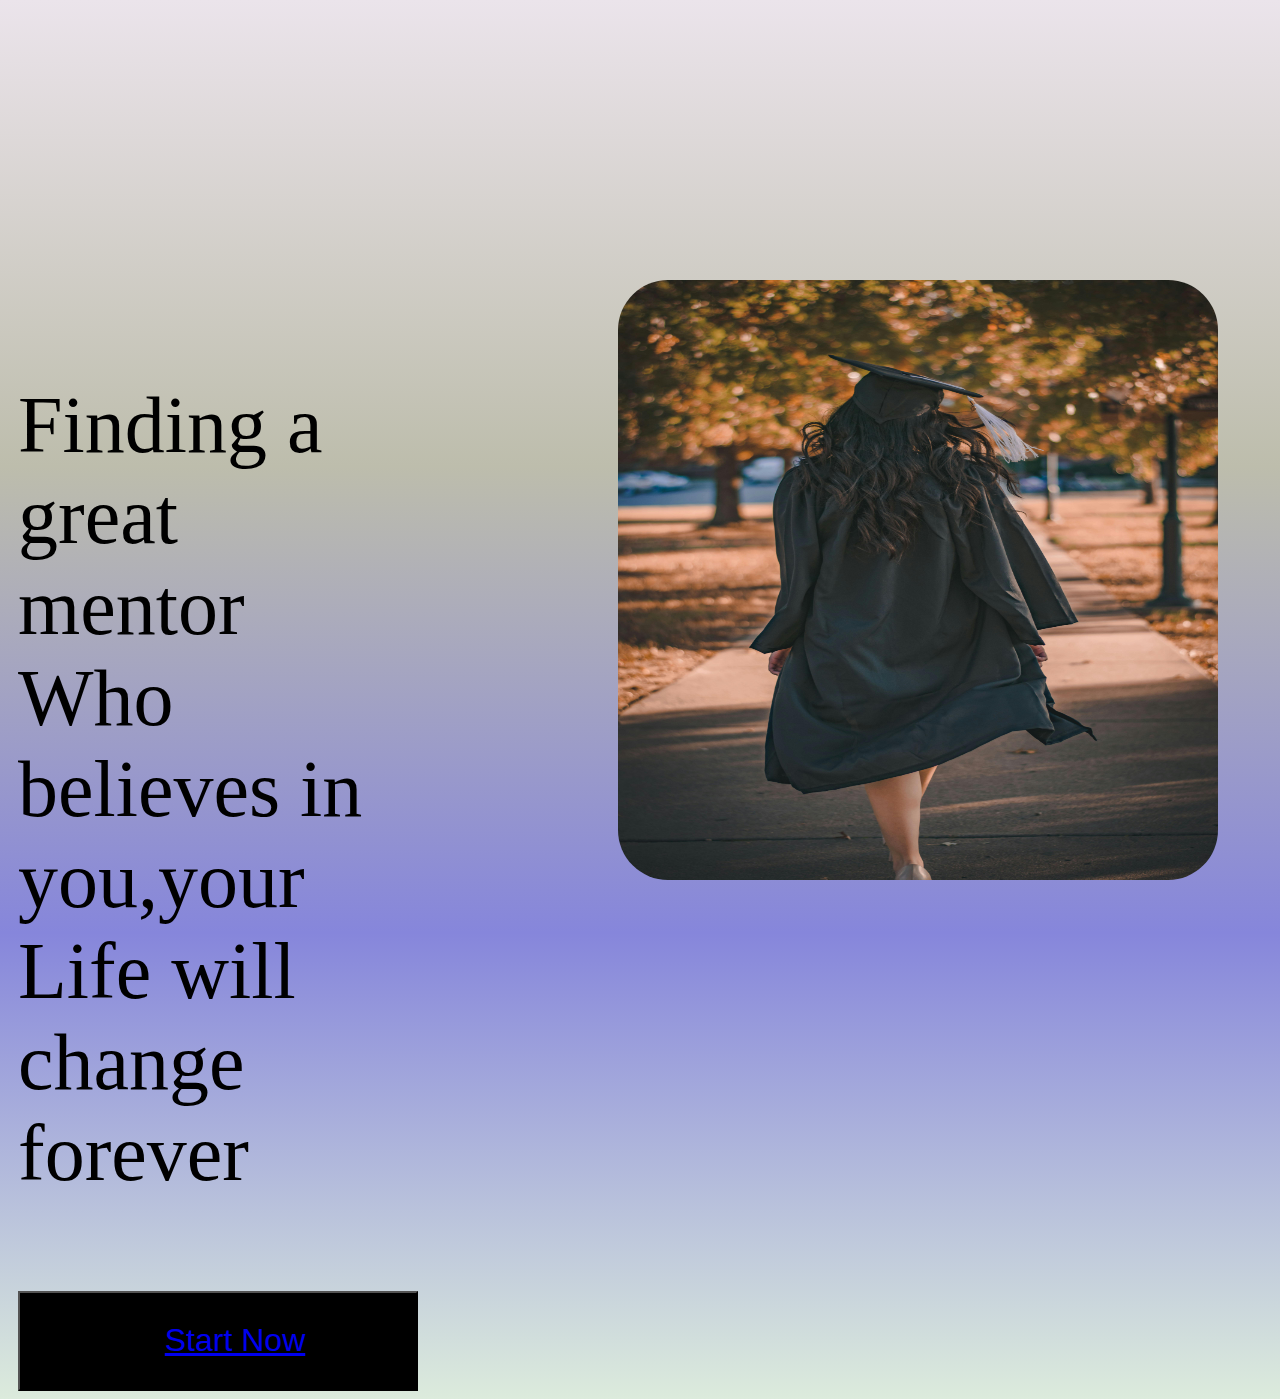
<file: index.html>
<!DOCTYPE html>
<html lang="en">
<head>
    <meta charset="UTF-8">
    <meta name="viewport" content="width=device-width, initial-scale=1.0">
    <title>Landing</title>
    <link rel="stylesheet" href="land.css">
</head>
<body>
    <div class="landi">
    <div class="educa">
        <p> Finding a great mentor<br>
            Who believes in you,your<br>
            Life will change forever</p>
        

        <button><a href="sighup.html">Start Now</a></button>
    </div>
    <div class="min">
    <img src="photo/sucess" alt="" class="graduate">
    </div>
</div>
</body>
</html>
</file>
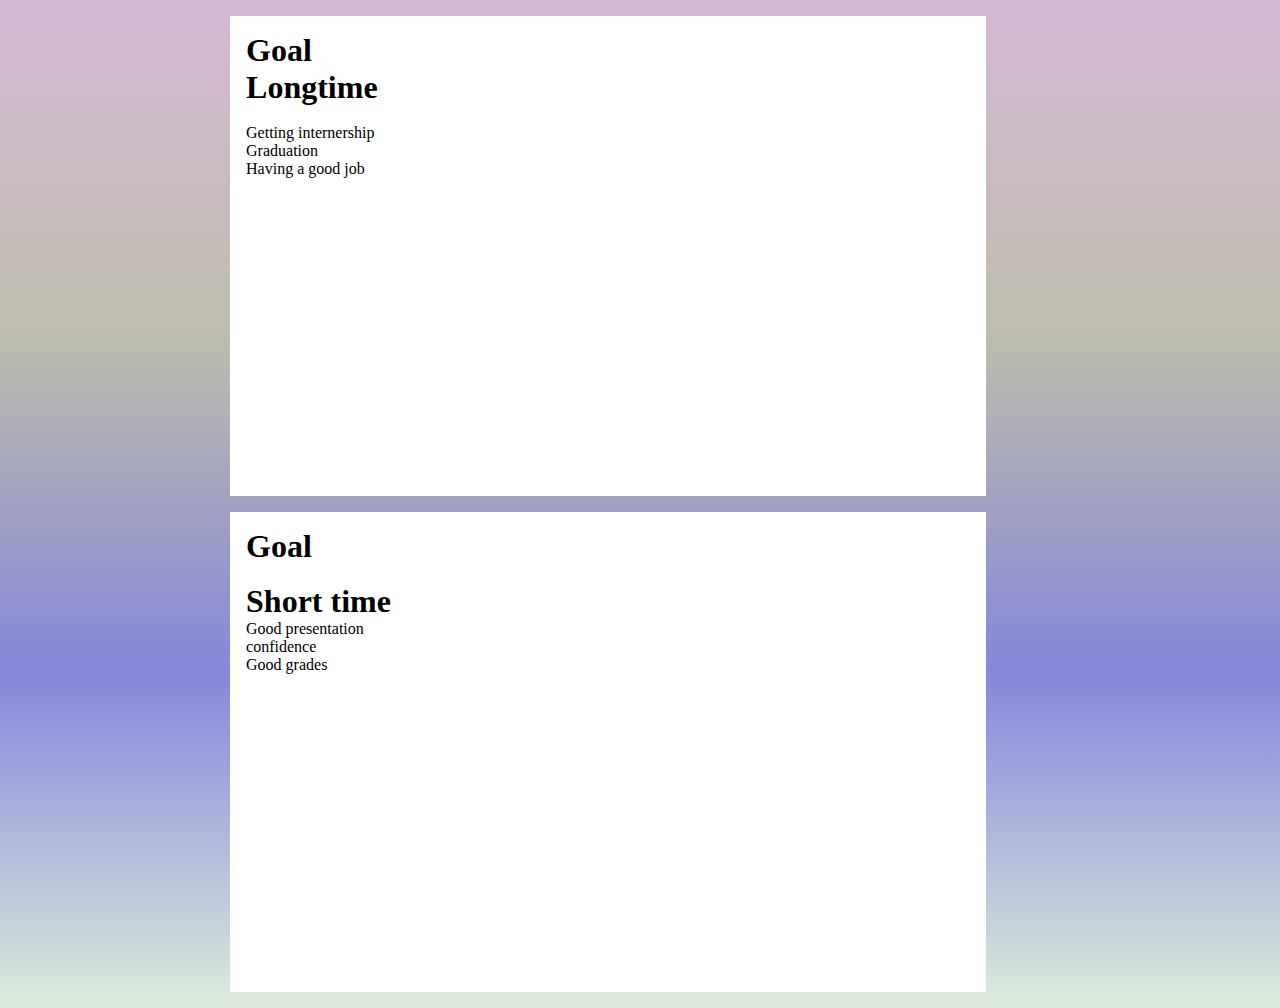
<file: goals.html>
<!DOCTYPE html>
<html lang="en">
<head>
    <meta charset="UTF-8">
    <meta name="viewport" content="width=device-width, initial-scale=1.0">
    <title>Your Website Title</title>
    <link rel="stylesheet" href="goals.css"> 
    <link rel="stylesheet" href="index.html">
    <link rel="stylesheet" href="">
    <link rel="stylesheet" href="">
</head>
<body>


  
  <form action="">
  
    <div>
        <ul>
            <div class="sticky1">
                <li>
                    <a href="#">
                      <h2>Goal</h2>
                      <h2><b>Longtime </b> </h2><br>
                      <p>Getting internership</p>
                      <p>Graduation</p>
                      <p>Having a good job</p>
                      
                    </a>
                  </li>
                  <li>
                    <a href="#">
                      <h2>Goal</h2>
                      <br>
                      <h2><b>Short time</b> </h2>
                      <p>Good presentation</p>
                      <p>confidence</p>
                      <p>Good grades</p>
                    </a>
                  </li>
            </div>
           <div class="sticky2">
            <li>
                </a>
            </li>
            <li>
                </a>
            </li>
           </div>
            <div class="sticky3">
                <li>
                    </a>
                </li>
            </div>
          </ul>
    </div>
</form>




   
</body>
</html>
</file>
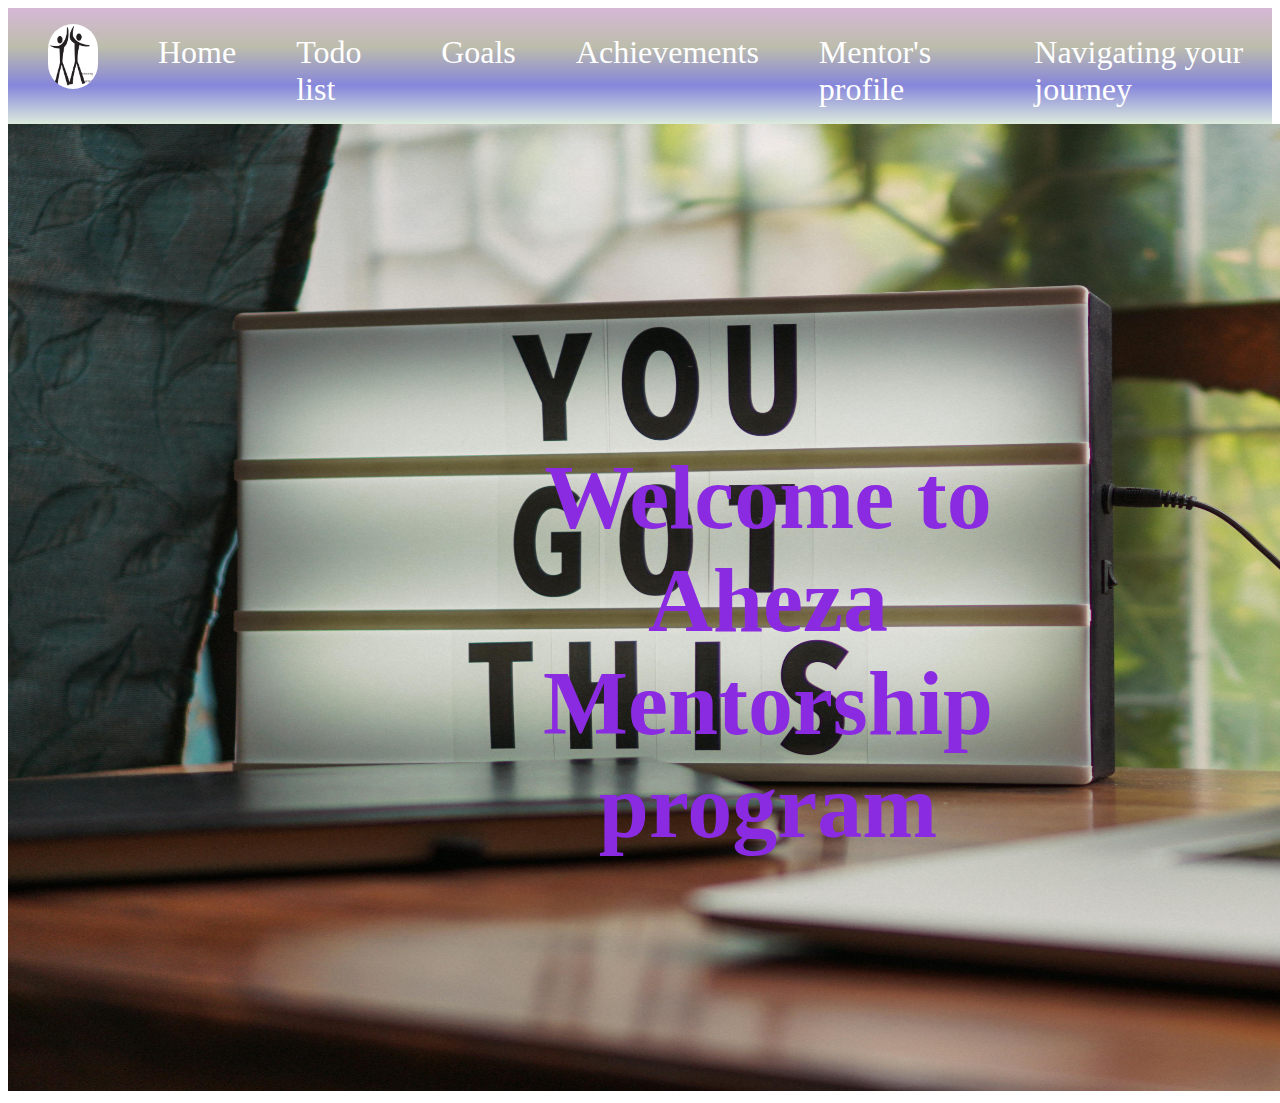
<file: home.html>
<!DOCTYPE html>
<html lang="en">
<head>
  <meta charset="UTF-8">
  <meta name="viewport" content="width=device-width, initial-scale=1.0">
  <title>Mentorship</title>
  <link rel="stylesheet" href="style.css">
  <link rel="stylesheet" href="login.html">
  <link rel="stylesheet" href="mentor.html">
  <link rel="stylesheet" href="achievement.js">
  <link rel="stylesheet" href="sighup.html">
  <link rel="stylesheet" href="todo.html">
  <link rel="stylesheet" href="goals.html">
</head>
<body>
  
  <header >
            
    <navbar id="navbar">
    <ul id="nav-bar">
      
    
      <div class="logo"><img src="photo/Screenshot from 2024-04-25 14-50-04.png" alt="" width="50px" style="border-radius: 95px;"></div>
     <li><a href="land.html">Home</a></li>
    <li><a href="todo.html">Todo list</a></li>
    <li> <a href="goals.html">Goals</a></li>
     <li><a href="achiev.html">Achievements</a></li>
     <li>  <a href="mentor.html">Mentor's profile</a></li>
      <li><a href="nyj.html">Navigating your journey</a></li>
     
   
                        
            
                        
      </ul>
    </navbar>
      </header>
   
    
      <img class="image" src="photo/one" alt="" >
    </div> 
    <div class="text" > 
      <h1 class="word">Welcome to Aheza Mentorship program</h1>

      
      
      </div>
      
  
</body>
</html>
</file>
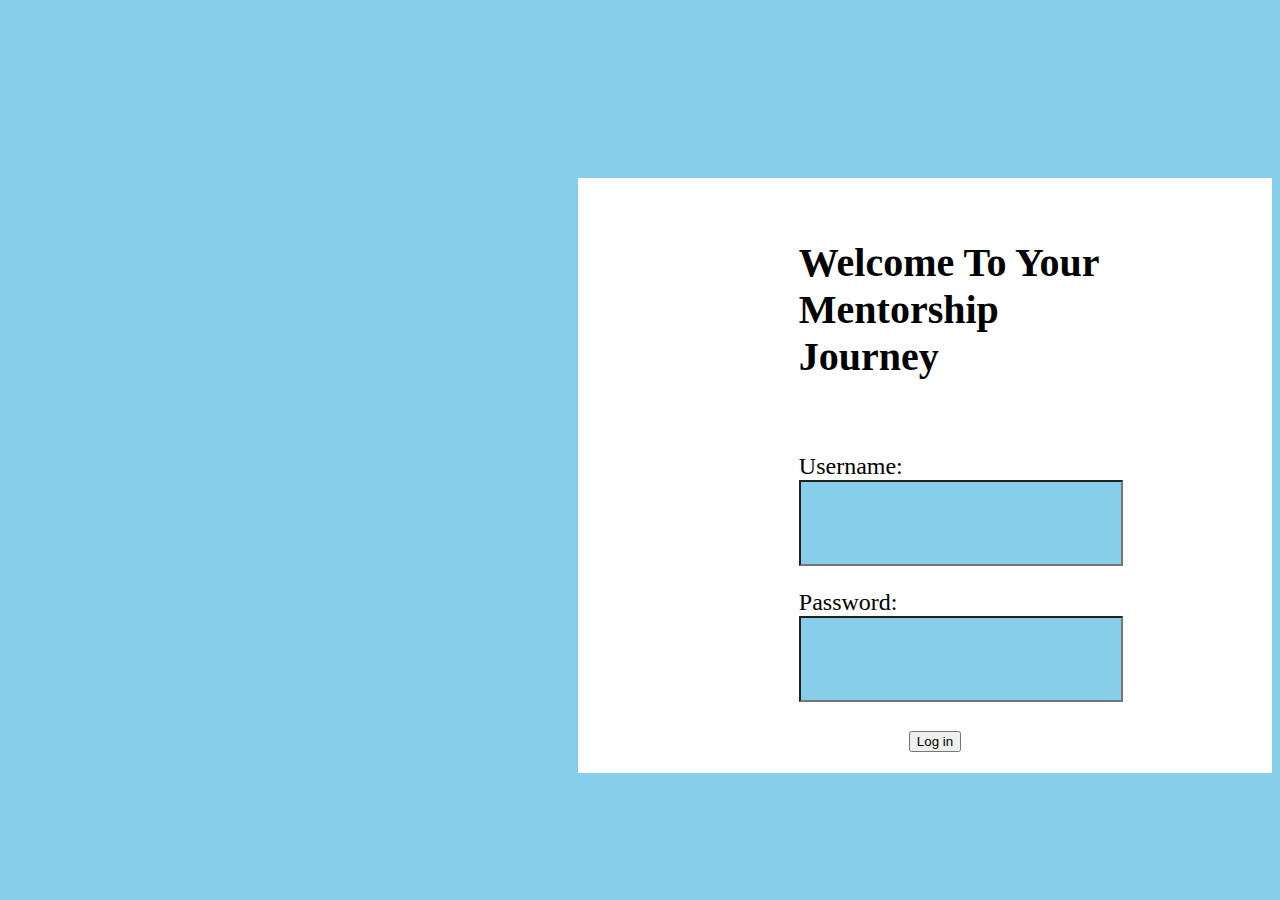
<file: login.html>
<!DOCTYPE html>
<html lang="en">
<head>
    <meta charset="UTF-8">
    <meta name="viewport" content="width=device-width, initial-scale=1.0">
    <title>Document</title>
<link rel="stylesheet" href="login.css">
<link rel="stylesheet" href="index.html">

</head>
<body>
    
        <div class="up">
        <form action="/home.html">
    <h1>Welcome To Your Mentorship <br>Journey</h1>
        <br>
        <br>
          <label for="username">Username:</label><br>
          <input name="username" placeholder="" type="text" required class="input" required/>
         <br>
         <br>
         <label for="password">Password:</label><br>
          <input name="password" placeholder="" type="password" required class="input"required/>
         <br>
         <br>
          <div class="button">
            <button type="submit">Log in</button>
        </div>
    </form>
        </div>
    







    
</body>
</html>
</file>
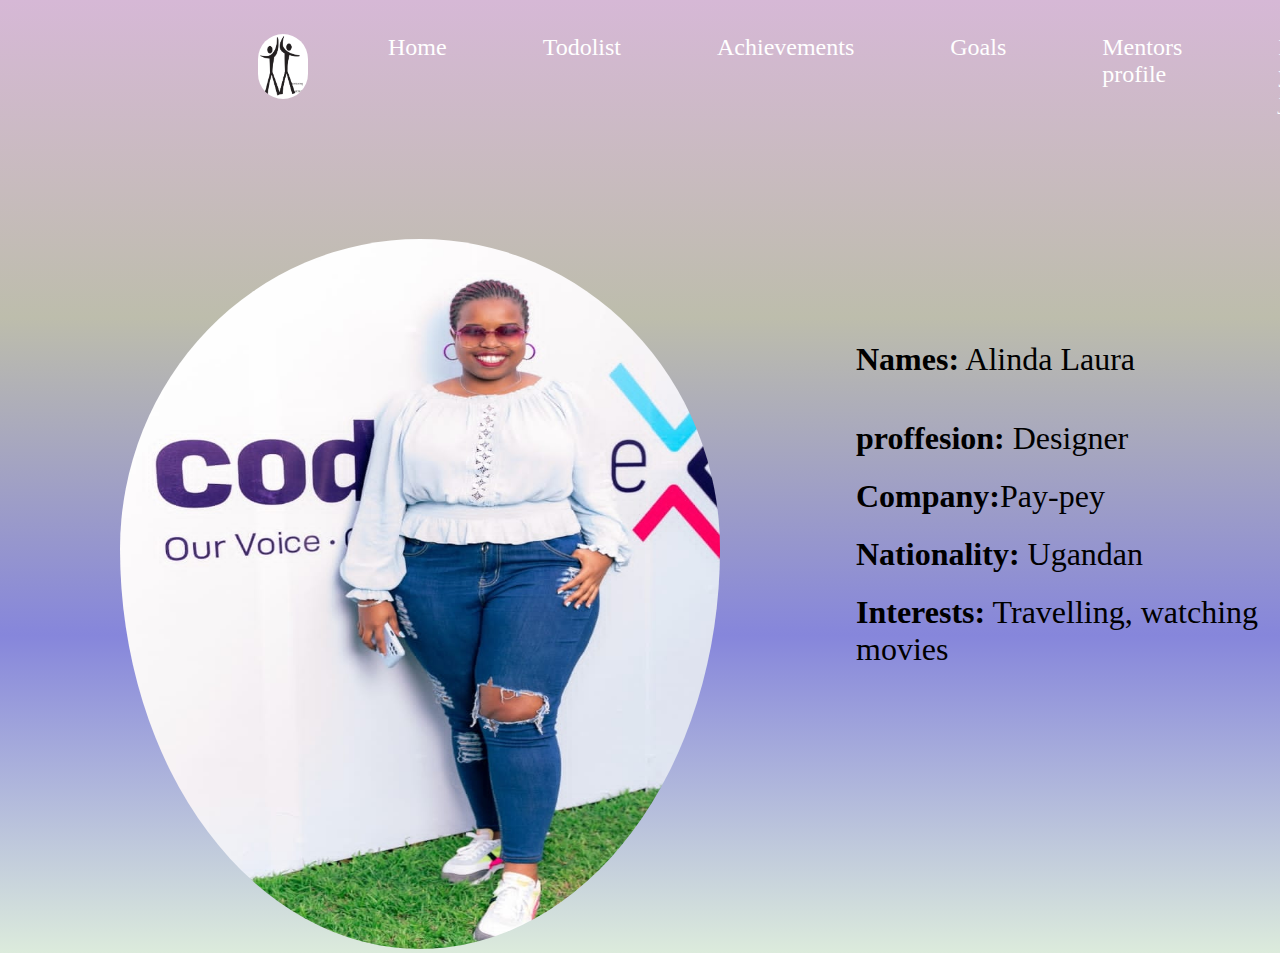
<file: mentor.html>
<!DOCTYPE html>
<html lang="en">
<head>
    <meta charset="UTF-8">
    <meta name="viewport" content="width=device-width, initial-scale=1.0">
    <title>Mentors profile</title>
    <link rel="stylesheet" href="mentor.css">
    

</head>
<body>
    <nav class="navbar">
        <ul class="nav-links">

        <div class="logo"><img src="photo/Screenshot from 2024-04-25 14-50-04.png" alt="" width="50px" style="border-radius: 95px;"></div>
            <li><a href="#">Home</a></li>
            <li><a href="todo.html">Todolist</a></li>
            <li><a href="achiev.html">Achievements</a></li>
            <li><a href="goals.html">Goals</a></li>
            <li><a href="mentor.html">Mentors profile</a></li>
            <li><a href="nyj.html">Navigating your journey</a></li>
        </ul>
        <div class="menu-toggle">
            <span></span>
            <span></span>
            <span></span>
        </div>
    </nav>
  
    <form class="myMentor">
    
        <div>
    <img class="aline" src="photo/name" alt="Mercy" class="">
    </div>
    <div class="none">
    <ul>
     <p><b>Names:</b> Alinda Laura</h3></p>
    <br>
    <br>
    <p><b>proffesion:</b> Designer</p>
    <br>
    <p><b>Company:</b>Pay-pey</p>
    <br>
    <p><b>Nationality:</b> Ugandan</p>
    <br>
    <p><b>Interests:</b> Travelling, watching movies </p>

    </ul>
    </div>
</div>
    </form>
</body>
</html>
</file>
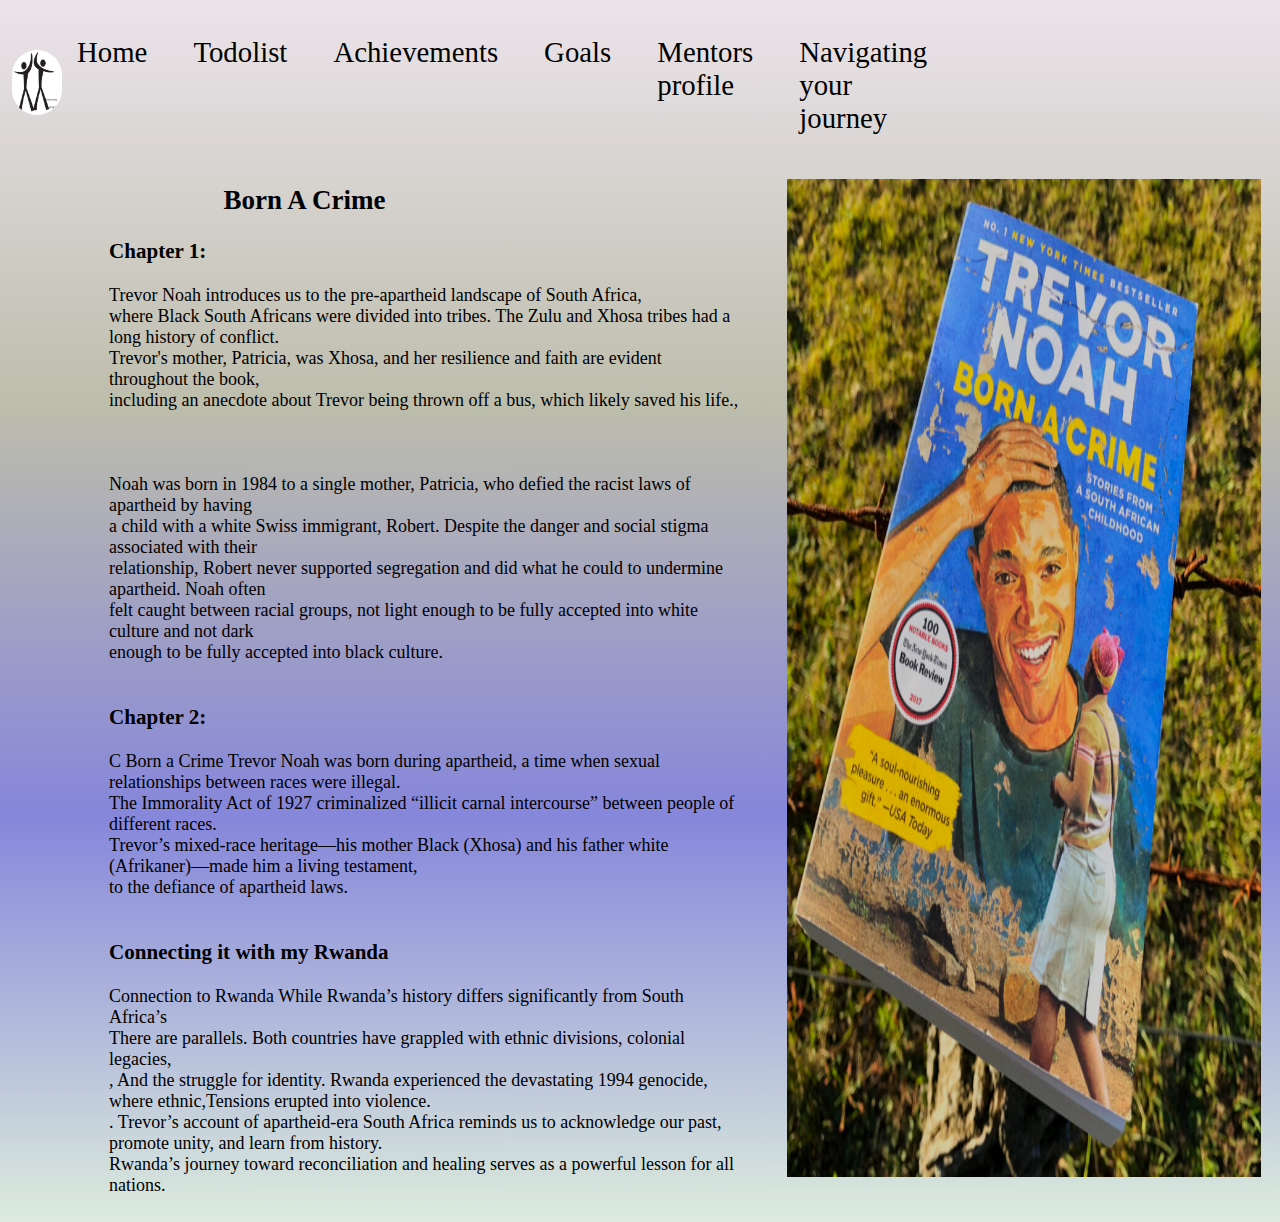
<file: nyj.html>
<!DOCTYPE html>
<html lang="en">
<head>
    <meta charset="UTF-8">
    <meta name="viewport" content="width=device-width, initial-scale=1.0">
    <title>Born A Crime</title>
    <link rel="stylesheet" href="nyj.css">
    <link rel="stylesheet" href="index.html">
</head>
<body>
    <nav class="navbar">
        <div class="logo"><img src="photo/Screenshot from 2024-04-25 14-50-04.png" alt="" width="50px" style="border-radius: 95px;"></div>
        <ul class="nav-links">
            <li><a href="#">Home</a></li>
            <li><a href="todo.html">Todolist</a></li>
            <li><a href="achiev.html">Achievements</a></li>
            <li><a href="goals.html">Goals</a></li>
            <li><a href="mentor.html">Mentors profile</a></li>
            <li><a href="nyj.html">Navigating your journey</a></li>
        </ul>
        <div class="menu-toggle">
            <span></span>
            <span></span>
            <span></span>
        </div>
    </nav>




    
    <div id="wholepage">
        <div class="story">
            <h2 class="born">Born A Crime</h2>
            <p>

            
            <h3>Chapter 1: </h3> 
                Trevor Noah introduces us to the pre-apartheid landscape of South Africa,<br>
                 where Black South Africans were divided into tribes. The Zulu and Xhosa tribes had a long history of conflict.<br>
                 Trevor's mother, Patricia, was Xhosa, and her resilience and faith are evident throughout the book,<br>
                  including an anecdote about Trevor being thrown off a bus, which likely saved his life.,<br>
                <br>
               
                  
                  <br>
                  <br>
                Noah was born in 1984 to a single mother, Patricia, who defied the racist laws of apartheid by having <br>
                a child with a white Swiss immigrant, Robert. Despite the danger and social stigma associated with their <br>
                relationship, Robert never supported segregation and did what he could to undermine apartheid. Noah often <br>
                felt caught between racial groups, not light enough to be fully accepted into white culture and not dark <br>
                enough to be fully accepted into black culture.
                <br>
                <br>
               <h3>Chapter 2: </h3> C
                Born a Crime Trevor Noah was born during apartheid, a time when sexual relationships between races were illegal.<br>
                 The Immorality Act of 1927 criminalized “illicit carnal intercourse” between people of different races. <br>
                Trevor’s mixed-race heritage—his mother Black (Xhosa) and his father white (Afrikaner)—made him a living testament,<br>
                 to the defiance of apartheid laws. 
                
                <br>
                <br>
                
                <h3>  Connecting it with my Rwanda</h3>
                
                Connection to Rwanda While Rwanda’s history differs significantly from South Africa’s<br>
                There are parallels. Both countries have grappled with ethnic divisions, colonial legacies,<br>
,               And the struggle for identity.
                Rwanda experienced the devastating 1994 genocide, where ethnic,Tensions erupted into violence.<br>
.               Trevor’s account of apartheid-era South Africa reminds us to acknowledge our past, promote unity,
                 and learn from history.<br>
                 Rwanda’s journey toward reconciliation and healing serves as a powerful lesson for all nations.

                </p>
        </div>
        <div>
            <img class="trevor" src="/photo/BornACrime_Retouched-768x768.jpg" alt="story Born A Crime">
        </div>
    </div>
</body>
</html>
</file>
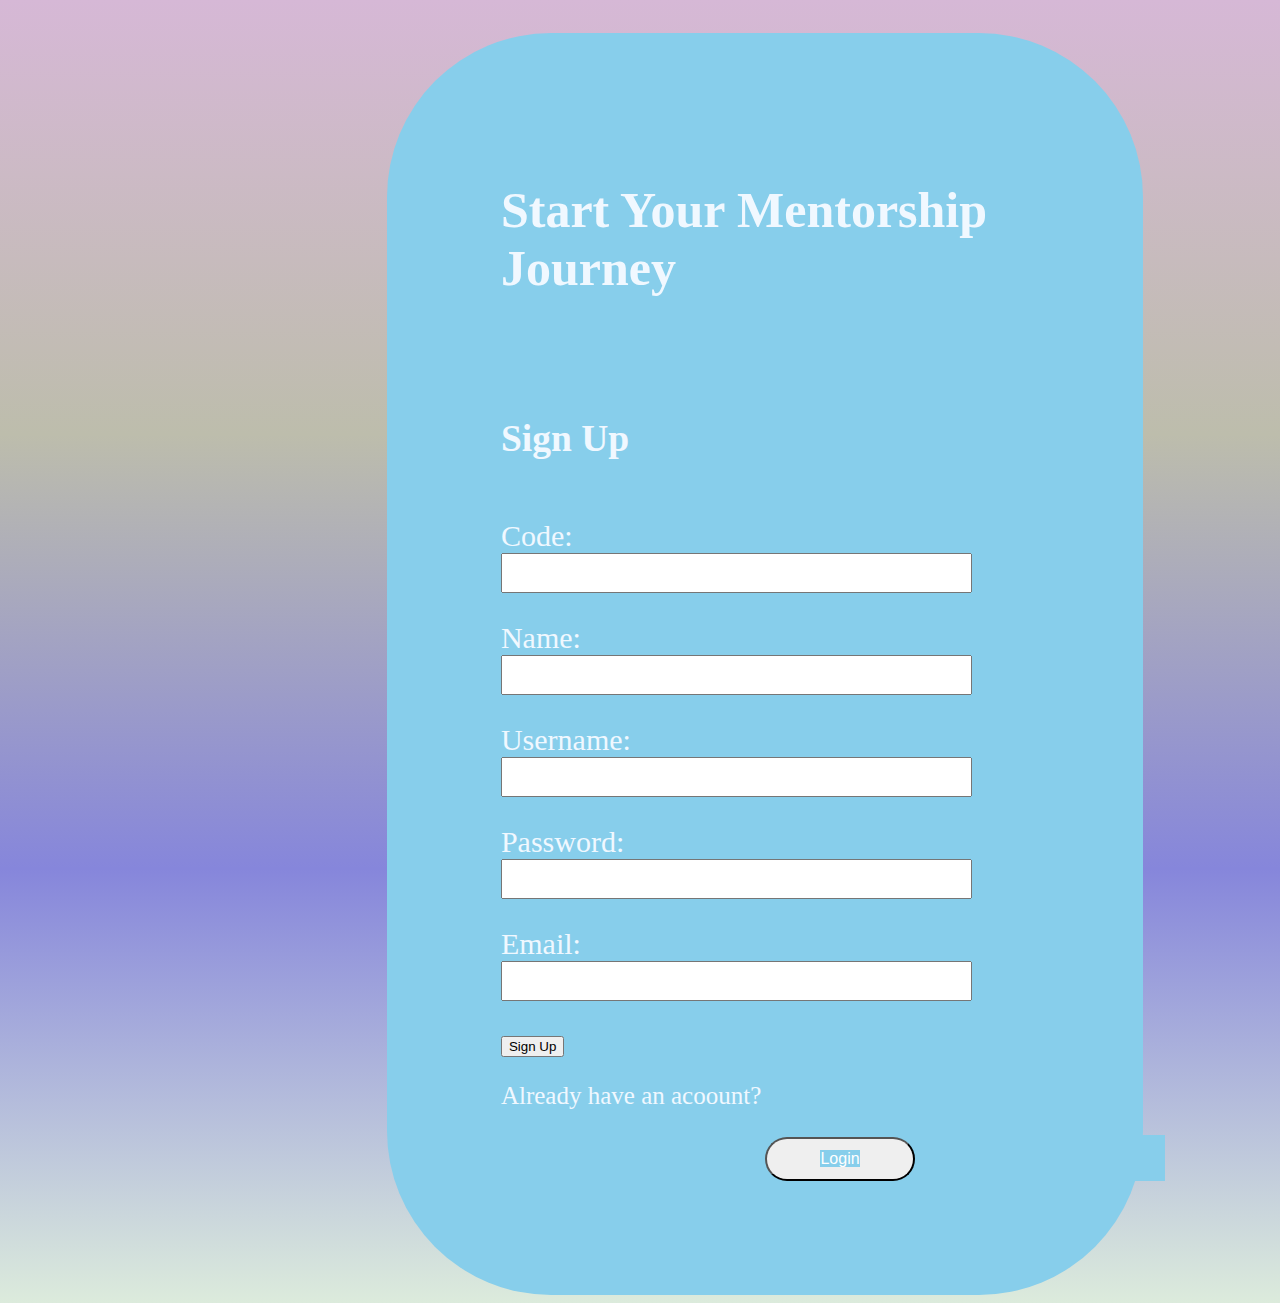
<file: sighup.html>
<!DOCTYPE html>
<html lang="en">
<head>
    <meta charset="UTF-8">
    <meta name="viewport" content="width=device-width, initial-scale=1.0">
    <title>Document</title>
    <link rel="stylesheet" href="signup.css">
    <link rel="stylesheet" href="index.html">
</head>
<body>
    <body>
<form action="/index.html">  
      <h1>Start Your Mentorship <br>Journey</h1>
            <br>
            <br>
            <h2>Sign Up</h2>
            <br>
            <label for="Code">Code:</label>
              <input name="code" placeholder="" type="code" required class="input"required/>
              <br>
              <br>
              <label for="name">Name:</label>
              <input name="email" placeholder="" type="text" required class="input" required/>
              <br>
              <br>
              <label for="username">Username:</label>
              <input name="username" placeholder="" type="text" required class="input" required/>
             <br>
             <br>
             <label for="password">Password:</label>
              <input name="password" placeholder="" type="password" required class="input" required/>
             <br>
             <br>
             <label for="email">Email:</label>
              <input name="email" placeholder="" type="email" required >
              <br>
              <br>
<button type="submit">Sign Up</button>              <br>
              <p>Already have an acoount?</p>
              <div class="button">
              <button class="login"><a href="login.html">Login</a></button>
            </div>
            </form>
           
        </body>
    </html>
    
</body>
</html>
</file>
<file: land.css>
.landi{
    display: flex;
    /* text-align: center; */
gap: 200px;
margin-top: 280px;
}
.graduate{
    width: 600px;
    height: 600px;
    border-radius: 50px;
}
.educa{
    margin-top: 20px;
    margin-left: 10px;
    font-size: 80px;
}
.min{
    margin-right: 170px;
}
body{

    background-image: linear-gradient(rgb(235, 228, 235),rgb(189, 189, 172),rgb(134, 134, 219), rgb(220, 235, 220));
}
button{

    padding-left: 10%;
    width: 400px;
    height: 100px;
    
    font-size: xx-large;
    background-color:black;
    color: white;
}










@media screen and (min-width:280px) and (max-width:650px){
    .landi{
        flex-wrap: wrap;
        /* text-align: center; */
    gap: 20px;
    margin-top: 20px;
    }
    .graduate{
        width: 190px;
        height: 190px;
        border-radius: 10px;
    }
    .educa{
        margin-top: 20px;
        margin-left: 10px;
        font-size: 20px;
    }
    .min{
        margin-right: 70px;
    }
    body{
    
        background-image: linear-gradient(rgb(235, 228, 235),rgb(189, 189, 172),rgb(134, 134, 219), rgb(220, 235, 220));
    }
    button{
    
        padding-left: 1%;
        width: 60px;
        height: 40px;
        
        font-size: smaller;
        background-color:black;
        color: white;
    }

}
</file>
<file: goals.css>
* {
  margin: 0;
  padding: 0;
  box-sizing: border-box;
}

  h2 {
    font-weight: bold;
    font-size: 2rem;
  }
  p {
    font-size: 1rem;
    font-weight: normal;
  }
  ul,li{
    list-style:none;
  }
  ul{
    display: flex;
    justify-content: center;
  }
  ul li a{
    text-decoration:none;
    color:#000;
    background:white;
    display:block;
    height:30em;
    width:20cm;
    padding:1em;
  }
  ul li{
    margin:1em;
  }
  ul li a:hover,ul li a:focus{
    box-shadow:10px 10px 7px rgba(0,0,0,.7);
    transform: scale(1.25);
    position:relative;
    z-index:5;
  }

#navbar ul{ 
  display: flex;
  justify-content: space-around;
  gap: 60px;
  }

  #navbar li {
      display: inline-block;
   margin-top: 10px; 
            }
header{
  display: flex;

}
#nav-bar a{
  text-decoration: none;
  
  color:black;
  font-size: larger;
  
}
form{
  
    
background-image: linear-gradient(rgb(214, 184, 214),rgb(189, 189, 172),rgb(134, 134, 219), rgb(220, 235, 220));
}
#navbar ul{ 
  display: flex;
  justify-content: space-around;
  gap: 90px;
  }

  #navbar li {
      display: inline-block;
   margin-top: 10px; 
            }
header{
  display: flex;

}
#nav-bar a{
  text-decoration: none;
  
  color:black;
  font-size: larger;
  
}

@media screen and (min-width:280px) and (max-width:650px){
  h2 {
    font-weight: bold;
    font-size: 1rem;
  }
  p {
    font-size: 1rem;
    font-weight: normal;
  }
  ul,li{
    list-style:none;
  }
  ul{
    
    /* flex-wrap: wrap; */
    justify-content: center;
  }
  ul li a{
    text-decoration:none;
    color:#000;
    background:white;
    display:block;
    height:220px;
    width:210px;
    padding:1em;
  }
  
  ul li a:hover,ul li a:focus{
    
    
    position:relative;
    z-index:5;
  }
}
/*
#navbar ul{ 
  flex-wrap: wrap;
  justify-content: space-around;
  gap: 10px;
  }

  #navbar li {
      display: inline-block;
   margin-top: 10px; 
            }
header{
  flex-wrap: wrap;

}
#nav-bar a{
  text-decoration: none;
  flex-wrap: wrap;
  
  color:black;
  font-size: small;
  
}
form{
  background-color:skyblue ;
}
#navbar ul{ 
  flex-wrap: wrap;
  justify-content: space-around;
  gap: 3px;
  }

  #navbar li {
      display: inline-block;
   
            }
header{
  flex-wrap: wrap;

}
#nav-bar a{
  text-decoration: none;
  
  color:black;
  font-size: small;
  
}
* {
  margin: 0;
  padding: 10;
  box-sizing: border-box;
}

}
</file>
<file: style.css>
#navbar ul{ 
    display: flex;
    justify-content: space-around;
    gap: 60px;
    }

    #navbar li {
        display: inline-block;
     margin-top: 10px; 
              }
header{
    display: flex;
 background-image: linear-gradient(rgb(214, 184, 214),rgb(189, 189, 172),rgb(134, 134, 219), rgb(220, 235, 220));

}
#nav-bar a{
    text-decoration: none;
    
    color:white;
    font-size: xx-large;
    
    
}
button{letter-spacing: normal;
    width: 170px;
    height: 40px; ;

    color:white;
    background-color:skyblue;
    }
    .photo{
        
        text-align: center;
       
    }
    .editbutton{
        background-color: black;
    }
    .text{
        position: absolute;
        color: black;
        transform: translate(-50%,-50%);
        padding: 0.5rem;
        text-align: center;
        left: 50%;.footer{
            display: flex;
            padding-left: 300px;
            color: aliceblue;
            background-color: black;
           }
        top: 50%;
    }
    .logo{
        border-radius:60px ;
    }
    body{
        
    
    }
    .words{
        background-color:black;
        border-radius: 89px;
    }
    .image{
        width:200px ;
        height: 967px; ;
    }
    .text{
        position: absolute;
        color: white;
        transform: translate(-50%,-50%);
        padding: 0.5rem;
        text-align: center;
        bottom:34% ;
        left: 60%;.footer{
            display: flex;
            padding-left: 300px;
            color: aliceblue;
            background-color: black;
            margin-left:100px ;
            font-size:xx-large ;
           }
        top: 50%;
      }
      .image{
width: 2000px;
height: 967px;
      
      }
      .word{
        font-size: 90px;
        color: blueviolet;
      }


@media screen and (min-width:280px) and (max-width:650px){

   
#navbar ul{ 
    display: grid;
    justify-content: space-around;
    gap: 30px;
    }

    #navbar li {
        display: inline-block;
     margin-top: 10px; 
              }
header{
    display: grid;
 background-image: linear-gradient(rgb(214, 184, 214),rgb(189, 189, 172),rgb(134, 134, 219), rgb(220, 235, 220));

}
#nav-bar a{
    text-decoration: none;
    
    color:white;
    font-size: small;
    
    
}
button{letter-spacing: normal;
    width: 170px;
    height: 40px; ;

    color:white;
    background-color:skyblue;
    }
    .photo{
        
        text-align: center;
       
    }
    .editbutton{
        background-color: black;
    }
    .text{
        position: absolute;
        color: black;
        transform: translate(-50%,-50%);
        padding: 0.5rem;
        text-align: center;
        left: 10%;.footer{
            flex-wrap: wrap;
            padding-left: 30px;
            color: aliceblue;
            background-color: black;
           }
        top: 10%;
    }
    .logo{
        border-radius:60px ;
    }
    body{
        
    
    }
    h{
        font-size: small;
    }
    .words{
        background-color:white ;
        border-radius: 89px;}
        .image{
            width: 350px;
            height: 167px;
                  
                  }
                  .word{
                    font-size: 10px;
                  }  
}
</file>
<file: login.css>
body{
    background-color: skyblue;
    display: flex;
    gap:3%;
}
form{
    border: 1px ;
    width:fit-content;
    margin-left: 200px;
    padding: 3%;
    height: fit-content;
    margin-top: 2%;
    font-size: 20px;
    /* background-color:skyblue; */
    color: aliceblue;
    /* margin-right: 20px; */
}
.up{
    background-color: white;
    margin-left: 570px;
    margin-top: 170px;
}
.button {
    /* padding-left: 50%; */
    margin-left: 110px;
    width: 200px;
    font-size: xx-large;
    /* background-color:skyblue; */
}
.button {
    font-size: larger;
    /* background-color: skyblue; */
    text-decoration: none;
    color:white;
}
input{
    font-size: larger;
    padding-left: 15%;
    text-align: justify;
    background-color: skyblue;
    color:white;
    width: 250px;
    height: 80px;
}
label{
    font-size: larger;
    color: black;
}
.log{
    
    width:176px ;
    height:63px ;
    color: white;
    background-color: aquamarine;
}

h1{
    color:black;
}
@media screen and (min-width:280px) and (max-width:650px){
    body{
        background-color: skyblue;
        display: grid;
        gap:3%;
    }
    form{
        border: 1px ;
        width:fit-content;
        margin-left: 7px;
        padding: 6px;
        height: fit-content;
        margin-top: 2px;
        font-size: 10px;
        margin-left: 34px;
        /* background-color:skyblue; */
        color: aliceblue;
        /* margin-right: 20px; */
    }
    .up{
        background-color: white;
        margin-left: 3cap;
        margin-top: 3%;
    }
    .button {
        /* padding-left: 50%; */
        margin-left: 5px;
        width: 20px;
        font-size: small;
        /* background-color:skyblue; */
    }
    .button {
        font-size: small;
        /* background-color: skyblue; */
        text-decoration: none;
        color:white;
    }
    input{
        font-size: small;
        padding-left: 15px;
        text-align: justify;
        background-color: skyblue;
        color:white;
        width: 50px;
        height: 30px;
    }
    label{
        font-size: small;
        color: black;
    }
    .log{
        
        width:26px ;
        height:67px ;
        color: white;
        background-color: aquamarine;
    }
    
    h1{
        color:black;
        font-size: small;
    }
}
</file>
<file: mentor.css>
.MENTORPIC{
  text-align: center;
  font-size: x-large;
  margin-top: 5px;
  gap: 97px;
}
.Mh1{
  text-align: center;
}


 
body{
  
    background-image: linear-gradient(rgb(214, 184, 214),rgb(189, 189, 172),rgb(134, 134, 219), rgb(220, 235, 220));
  
}

.myMentor{
  display: flex;
  flex-direction: row;
}
li{
  
  font-size: x-large;
  text-decoration: none;
  
}
.none{
margin-left: 20%;
font-size: large;
margin-bottom: 56px;
padding-top: 15%;
}
p{
  font-size:xx-large ;
}



.aline{
  margin-left: 20%;
  padding-top: 15%;
  width: 600px;
  border-radius: 1000%;
  height: 800px;
  

}


* {
  margin: 0;
  padding: 0;
  box-sizing: border-box;
}

/* Navbar styles */
.navbar {
  
  justify-content: space-between;
  align-items: center;
  font-size: xx-large;
  
  color: #fff;
  padding: 34px;
  gap: 5;
}

.logo {
  font-size: 1.5rem;
  font-weight: bold;
  width:50px ;
  border-radius: 50px;
}

.nav-links {
  list-style: none;
  display: flex;
  gap: 80px;
  padding-left: 224px;
  font-size: xx-large;
}

.nav-links li {
  margin-right: 1rem;
}

.nav-links a {
  text-decoration: none;
  color: #fff;
}

/* Hamburger menu styles */
.menu-toggle {
  display: none;
  flex-direction: column;
  cursor: pointer;
}

.menu-toggle span {
  display: block;
  width: 25px;
  height: 3px;
  background-color: #fff;
  margin: 3px 0;
}


/* Media query for mobile */
@media screen and (max-width: 768px) {
 

.MENTORPIC{
  text-align: center;
  font-size: x-large;
  margin-top: 5px;
  gap: 7px;
}
.Mh1{
  text-align: center;
}

p{
  font-size:small;
}
 


.myMentor{
  display: grid;
  flex-direction: row;
}
li{
  
  font-size: small;
  text-decoration: none;
  
}
.none{
margin-left: 10px;
font-size: small;
margin-bottom: 16px;
padding-top: 15px;
}



.aline{
  margin-left: 10px;
  padding-top: 15px;
  width: 120px;
  border-radius: 50px;
  height: 120px;
  

}


* {
  margin: 0;
  padding: 0;
  box-sizing: border-box;
}

/* Navbar styles */
.navbar {
  
  justify-content: space-between;
  align-items: center;
  font-size: small;
  
  color: #fff;
  padding: 14px;
  gap: 5;
}

.logo {
  font-size: 1.5rem;
  font-weight: bold;
  width:50px ;
  border-radius: 50px;
}

.nav-links {
  list-style: none;
  display: grid;
  gap: 20px;
  padding-left: 24px;
  font-size: small;
}

.nav-links li {
  margin-right: 1rem;
}

.nav-links a {
  text-decoration: none;
  color: #fff;
}

/* Hamburger menu styles */
.menu-toggle {
  display: none;
  flex-direction: column;
  cursor: pointer;
}

.menu-toggle span {
  display: block;
  width: 25px;
  height: 3px;
  background-color: #fff;
  margin: 3px 0;
}
}
</file>
<file: nyj.css>
body{
    background-image: linear-gradient(rgb(235, 228, 235),rgb(189, 189, 172),rgb(134, 134, 219), rgb(220, 235, 220));
}
.story{
    font-size: large;
    margin-left: 8%;
}
.trevor{
    width: 90%;
    height: 95%;
    /* margin-left: 7%; */
    margin-left: 8%;
    padding-top: 3%;
}
#wholepage{
    display: flex;
}
.born{
    margin-left: 18%;
}
.navbar{
    display: flex;
    justify-content: center;
    gap: 5%;
}
.navbar a{
    justify-content: space-between;
    font-size: larger;
    text-decoration: none;
    color: whitesmoke;
}
.navbar {
  
    justify-content: space-between;
    align-items: center;
    font-size: xx-large;
    
    color: #fff;
    padding: 4px;
    gap: 5px;
  }
  
  .logo {
    font-size: 1.5rem;
    font-weight: bold;
    width:50px ;
    border-radius: 50px;
  }
  
  .nav-links {
    list-style: none;
    display: flex;
    gap: 30px;
    padding-left: 10px;
    font-size: x-large;
    margin-right: 562px;
  }
  
  .nav-links li {
    margin-right: 1rem;
  }
  
  .nav-links a {
    text-decoration: none;
    color: black;
  }
  
  /* Hamburger menu styles */
  .menu-toggle {
    display: none;
    flex-direction: column;
    cursor: pointer;
  }
  
  .menu-toggle span {
    display: block;
    width: 25px;
    height: 3px;
    background-color: #fff;
    margin: 3px;
  }


    @media screen and (min-width:280px) and (max-width:650px){

        .story{
            font-size: smaller;
            margin-left: 8%;
        }
        .trevor{
            width: 90%;
            height: 95%;
            /* margin-left: 7%; */
            margin-left: 8%;
            padding-top: 3%;
        }
        #wholepage{
            display: grid;
        }
        .born{
            margin-left: 18px;
        }
        .navbar{
            display: grid;
            justify-content: center;
            gap: 5%;
        }
        .navbar a{
            justify-content: space-between;
            font-size: small;
            text-decoration: none;
            color: whitesmoke;
        }

.navbar{
    display: grid;
    justify-content: center;
    gap: 5%;
}
.navbar a{
    justify-content: space-between;
    font-size: small;
    text-decoration: none;
    color: whitesmoke;
}
.navbar {
  
    justify-content: space-between;
    align-items: center;
    font-size: small;
    
    color: #fff;
    padding: 34px;
    gap: 5;
  }
  
  .logo {
    font-size: 1.5rem;
    font-weight: bold;
    width:50px ;
    border-radius: 50px;
  }
  
  .nav-links {
    list-style: none;
    display: grid;
    gap: 30px;
    padding-left: 50px;
    font-size: small;
  }
  
  .nav-links li {
    margin-right: 1rem;
  }
  
  .nav-links a {
    text-decoration: none;
    color: #fff;
  }
  
  /* Hamburger menu styles */
  .menu-toggle {
    display: none;
    flex-direction: column;
    cursor: pointer;
  }
  
  .menu-toggle span {
    display: block;
    width: 25px;
    height: 3px;
    background-color: #fff;
    margin: 3px 0;
  }

    }
</file>
<file: signup.css>
body{
    
    
  background-image: linear-gradient(rgb(214, 184, 214),rgb(189, 189, 172),rgb(134, 134, 219), rgb(220, 235, 220));
   display: flex;
   gap:3%;
}
form{
    border: 1px ;
    width:fit-content;
    margin-left: 30%;
    padding: 9%;
    height: fit-content;
    margin-top: 2%;
    font-size: 25px;
    background-color:skyblue;
    color: aliceblue;
    margin-right: 20px;
    border-radius: 164px;
}
input{
    font-size: larger;
    padding-left: 15%;
    text-align: justify;
    
}

label{
    font-size: larger;
}
.button {
    padding-left: 50%;
    width: 400px;
    
    font-size: xx-large;
    background-color:skyblue;
}
.button a{
    font-size: larger;
    background-color: skyblue;
    text-decoration: none;
    color:white;}
    .signup{
        font-size: larger;
        background-color: skyblue;
        text-decoration: none;
        color:white;
        height: 200px;
        
        }
      
    
    .login{
        border-radius: 23px;
        width:150px ;
        height: 44px;
        color: black;
    }
   

@media screen and (min-width:280px) and (max-width:650px){
    form{
        border: 1px ;
        width:fit-content;
        margin-left: 10%;
        padding: 9%;
        height: fit-content;
        margin-top: 2%;
        font-size: 10px;
        background-color:skyblue;
        color: aliceblue;
        margin-right: 20px;
    }
    input{
        font-size: small;
        padding-left: 15%;
        text-align: justify;
    }
    label{
        font-size: small;
    }
    .button {
        padding-left: 10%;
        width: 20px;
        
        font-size: xx-large;
        background-color:skyblue;
    }
    .button a{
        font-size: small;
        background-color: skyblue;
        text-decoration: none;
        color:white;}
        .signup{
            font-size: small;
            background-color: skyblue;
            text-decoration: none;
            color:white;
            
        }
}
</file>
